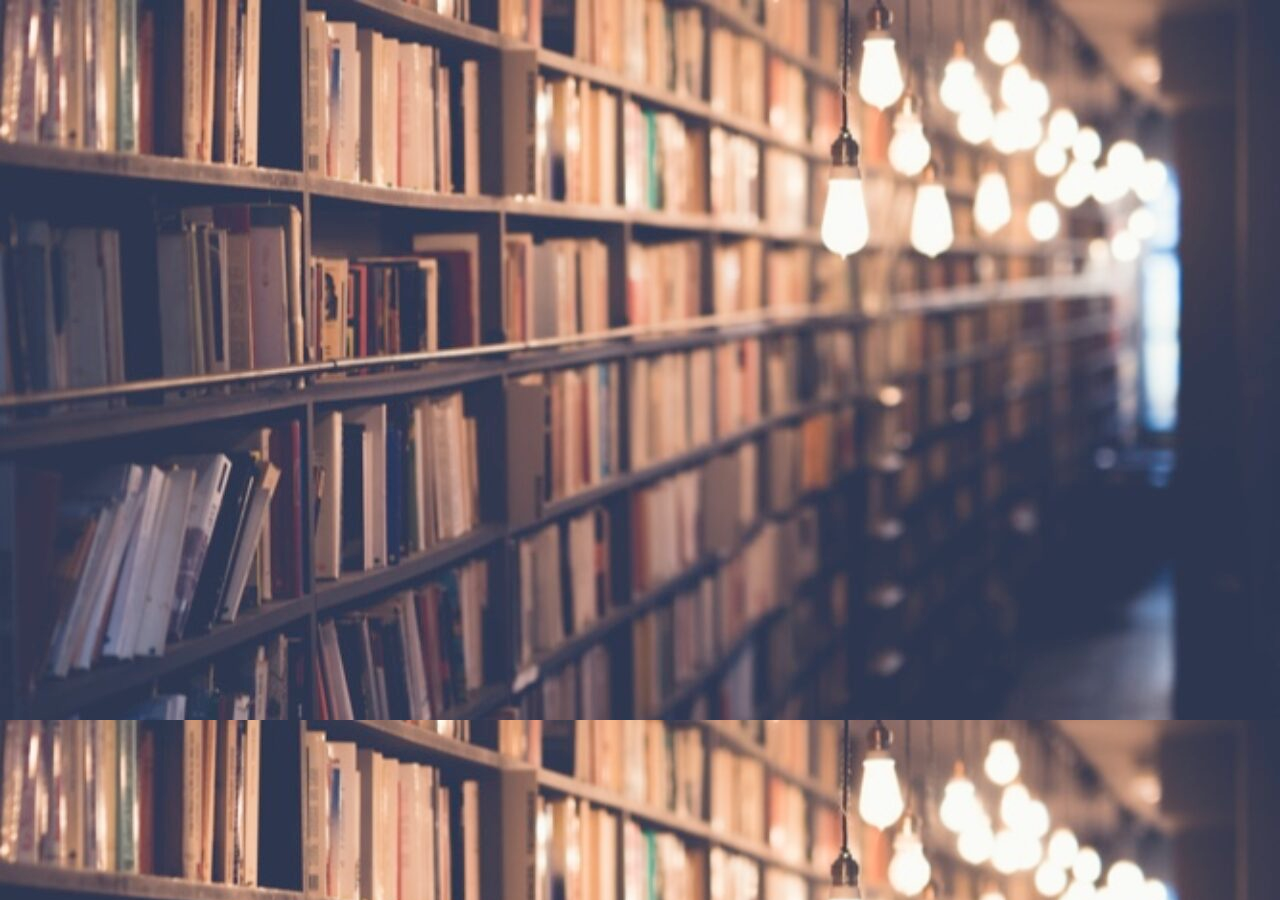
<file: src/index.html>
<!doctype html>
<html lang="en">
<head>
  <meta charset="utf-8">
  <title>Frontend</title>
  <base href="./">
  <meta name="viewport" content="width=device-width, initial-scale=1">
  <link rel="icon" type="image/x-icon" href="favicon.ico">
  <link href="https://cdn.jsdelivr.net/npm/bootstrap@5.0.0-beta1/dist/css/bootstrap.min.css" rel="stylesheet" integrity="sha384-giJF6kkoqNQ00vy+HMDP7azOuL0xtbfIcaT9wjKHr8RbDVddVHyTfAAsrekwKmP1" crossorigin="anonymous">
  
  <!-- <script src="https://cdn.jsdelivr.net/npm/bootstrap@5.0.0-beta1/dist/js/bootstrap.bundle.min.js" integrity="sha384-ygbV9kiqUc6oa4msXn9868pTtWMgiQaeYH7/t7LECLbyPA2x65Kgf80OJFdroafW" crossorigin="anonymous"></script> -->
  <!-- JavaScript Bundle with Popper -->
<script src="https://cdn.jsdelivr.net/npm/bootstrap@5.2.0/dist/js/bootstrap.bundle.min.js" integrity="sha384-A3rJD856KowSb7dwlZdYEkO39Gagi7vIsF0jrRAoQmDKKtQBHUuLZ9AsSv4jD4Xa" crossorigin="anonymous"></script>
</head>
<body background="./assets/images/library.jpg">
  <app-root></app-root>
</body>
</html>
</file>
